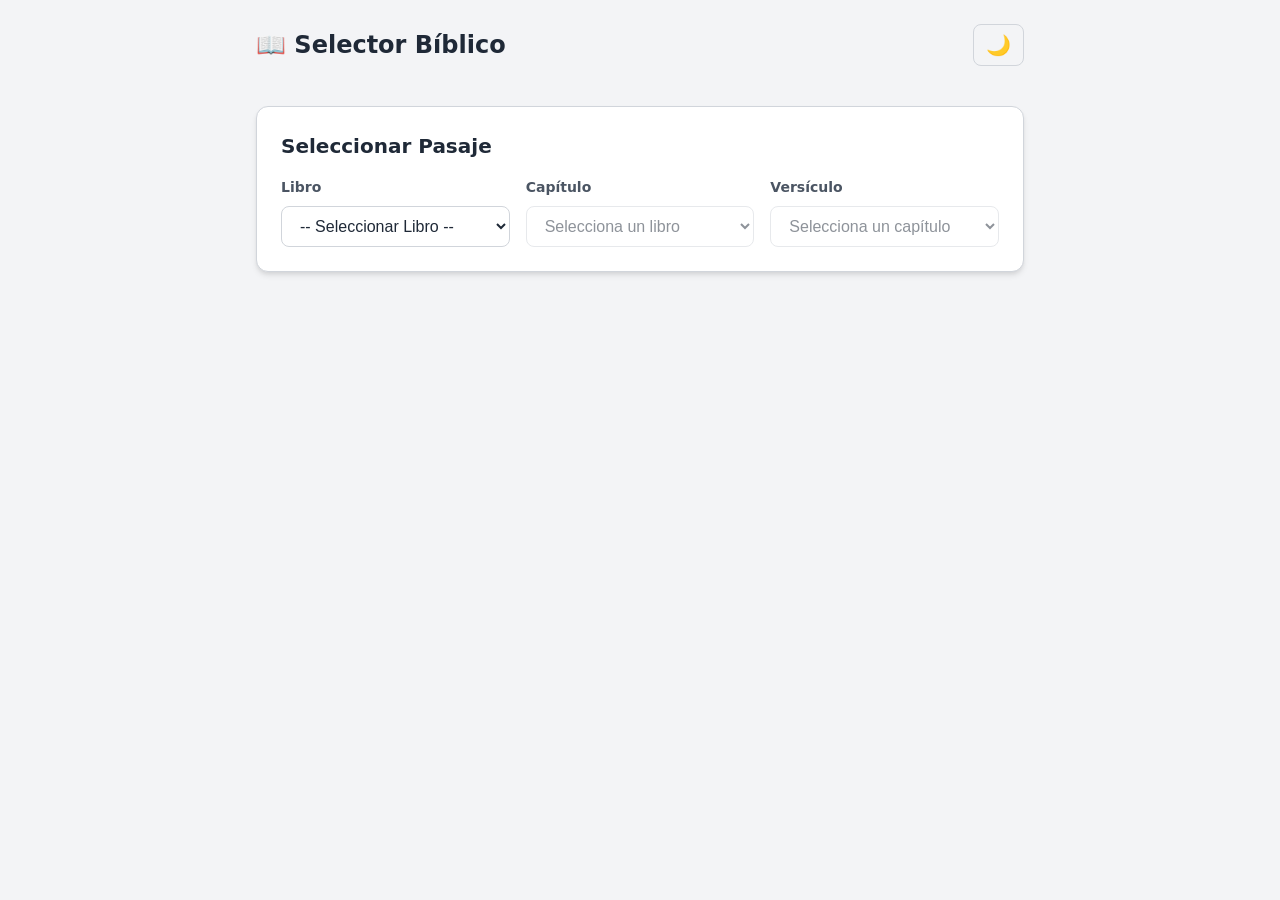
<file: index.html>
<!DOCTYPE html>
<html lang="es">
<head>
  <meta charset="UTF-8" />
  <meta name="viewport" content="width=device-width, initial-scale=1.0" />
  <title>Selector Bíblico</title>
  <link rel="stylesheet" href="src/styles.css" />
  <script src="src/js/app.js" defer></script>
</head>
<body>

  <header class="site-header">
    <h1>📖 Selector Bíblico</h1>
    <button type="button" class="theme-btn" id="themeToggle" aria-label="Cambiar tema">🌙</button>
  </header>

  <main class="main-container">
    <section class="card">
      <h2>Seleccionar Pasaje</h2>
      
      <div id="statusBanner" class="status-banner hidden" aria-live="polite"></div>

      <div class="select-grid">
        <div class="select-group">
          <label for="bookSelect">Libro</label>
          <select id="bookSelect" disabled></select>
        </div>
        
        <div class="select-group">
          <label for="chapterSelect">Capítulo</label>
          <select id="chapterSelect" disabled></select>
        </div>
        
        <div class="select-group">
          <label for="verseSelect">Versículo</label>
          <select id="verseSelect" disabled></select>
        </div>
      </div>
    </section>

    <!-- Salida abajo del pasaje seleccionado -->
    <section id="passageDisplay" class="passage-display hidden"></section>
  </main>

</body>
</html>
</file>
<file: src/styles.css>
/* ==========================================================================
   VARIABLES Y TEMAS (Light / Dark)
   ========================================================================== */
:root {
  --bg-main: #f3f4f6;
  --bg-card: #ffffff;
  --text-main: #1f2937;
  --text-muted: #4b5563;
  --border-color: #d1d5db;
  --primary-color: #2563eb;
  --primary-hover: #1d4ed8;
  --focus-ring: rgba(37, 99, 235, 0.2);
  --shadow: 0 4px 6px -1px rgba(0, 0, 0, 0.1), 0 2px 4px -1px rgba(0, 0, 0, 0.06);
}

[data-theme="dark"] {
  --bg-main: #111827;
  --bg-card: #1f2937;
  --text-main: #f9fafb;
  --text-muted: #9ca3af;
  --border-color: #374151;
  --primary-color: #3b82f6;
  --primary-hover: #60a5fa;
  --focus-ring: rgba(59, 130, 246, 0.3);
  --shadow: 0 4px 6px -1px rgba(0, 0, 0, 0.5);
}

/* ==========================================================================
   RESET Y ESTRUCTURA BASE
   ========================================================================== */
* {
  box-sizing: border-box;
  margin: 0;
  padding: 0;
}

body {
  font-family: system-ui, -apple-system, BlinkMacSystemFont, 'Segoe UI', Roboto, sans-serif;
  background-color: var(--bg-main);
  color: var(--text-main);
  line-height: 1.5;
  min-height: 100vh;
  transition: background-color 0.3s ease, color 0.3s ease;
}

.main-container {
  max-width: 800px;
  margin: 2rem auto;
  padding: 0 1rem;
}

/* ==========================================================================
   HEADER
   ========================================================================== */
.site-header {
  max-width: 800px;
  margin: 0 auto;
  padding: 1.5rem 1rem 0.5rem;
  display: flex;
  justify-content: space-between;
  align-items: center;
}

.site-header h1 {
  font-size: 1.5rem;
  font-weight: 700;
  color: var(--text-main);
}

.theme-btn {
  background: transparent;
  border: 1px solid var(--border-color);
  font-size: 1.25rem;
  padding: 0.5rem 0.75rem;
  border-radius: 8px;
  cursor: pointer;
  transition: background 0.2s ease;
}

.theme-btn:hover {
  background-color: var(--border-color);
}

/* ==========================================================================
   TARJETA Y FORMULARIO
   ========================================================================== */
.card {
  background-color: var(--bg-card);
  border: 1px solid var(--border-color);
  border-radius: 12px;
  padding: 1.5rem;
  box-shadow: var(--shadow);
  margin-bottom: 1.5rem;
}

.card h2 {
  font-size: 1.25rem;
  margin-bottom: 1rem;
  color: var(--text-main);
}

.select-grid {
  display: grid;
  grid-template-columns: repeat(auto-fit, minmax(200px, 1fr));
  gap: 1rem;
}

.select-group {
  display: flex;
  flex-direction: column;
  gap: 0.5rem;
}

.select-group label {
  font-size: 0.875rem;
  font-weight: 600;
  color: var(--text-muted);
}

/* FIX: Contraste total para elementos select y sus opciones en Dark Mode */
select {
  width: 100%;
  padding: 0.625rem 0.875rem;
  background-color: var(--bg-card);
  color: var(--text-main);
  border: 1px solid var(--border-color);
  border-radius: 8px;
  font-size: 1rem;
  outline: none;
  cursor: pointer;
  transition: border-color 0.2s ease, box-shadow 0.2s ease;
}

select:focus {
  border-color: var(--primary-color);
  box-shadow: 0 0 0 3px var(--focus-ring);
}

select:disabled {
  opacity: 0.5;
  cursor: not-allowed;
}

/* Forzar color de fondo y texto dentro de las opciones desplegables */
select option {
  background-color: var(--bg-card);
  color: var(--text-main);
}

/* ==========================================================================
   ESTADOS DE ERROR Y MUESTRA EN PANTALLA (Salida Abajo)
   ========================================================================== */
.status-banner {
  padding: 0.875rem 1rem;
  border-radius: 8px;
  font-size: 0.9rem;
  margin-bottom: 1.25rem;
  display: flex;
  align-items: center;
  justify-content: space-between;
  gap: 0.75rem;
}

.status-banner.error {
  background-color: rgba(220, 38, 38, 0.15);
  border: 1px solid rgba(220, 38, 38, 0.4);
  color: #ef4444;
}

.retry-btn {
  background-color: #dc2626;
  color: #ffffff;
  border: none;
  padding: 0.4rem 0.8rem;
  border-radius: 6px;
  font-size: 0.8rem;
  font-weight: 600;
  cursor: pointer;
}

.passage-display {
  background-color: var(--bg-card);
  border: 1px solid var(--border-color);
  border-radius: 12px;
  padding: 1.5rem;
  box-shadow: var(--shadow);
}

.passage-display h3 {
  color: var(--primary-color);
  margin-bottom: 0.75rem;
}

.hidden {
  display: none !important;
}

/* Badges informativos (OT / NT y Categoría) */
.badge {
  display: inline-block;
  padding: 0.25rem 0.6rem;
  font-size: 0.75rem;
  font-weight: 600;
  border-radius: 4px;
  background-color: var(--primary-color, #2563eb);
  color: #ffffff;
  margin-right: 0.4rem;
}

.badge.muted {
  background-color: var(--border-color, #e2e8f0);
  color: var(--text-main, #0f172a);
}

/* Formato visual para grupos dentro de select */
select optgroup {
  background-color: var(--bg-card, #ffffff);
  color: var(--primary-color, #2563eb);
  font-weight: 700;
}
</file>
